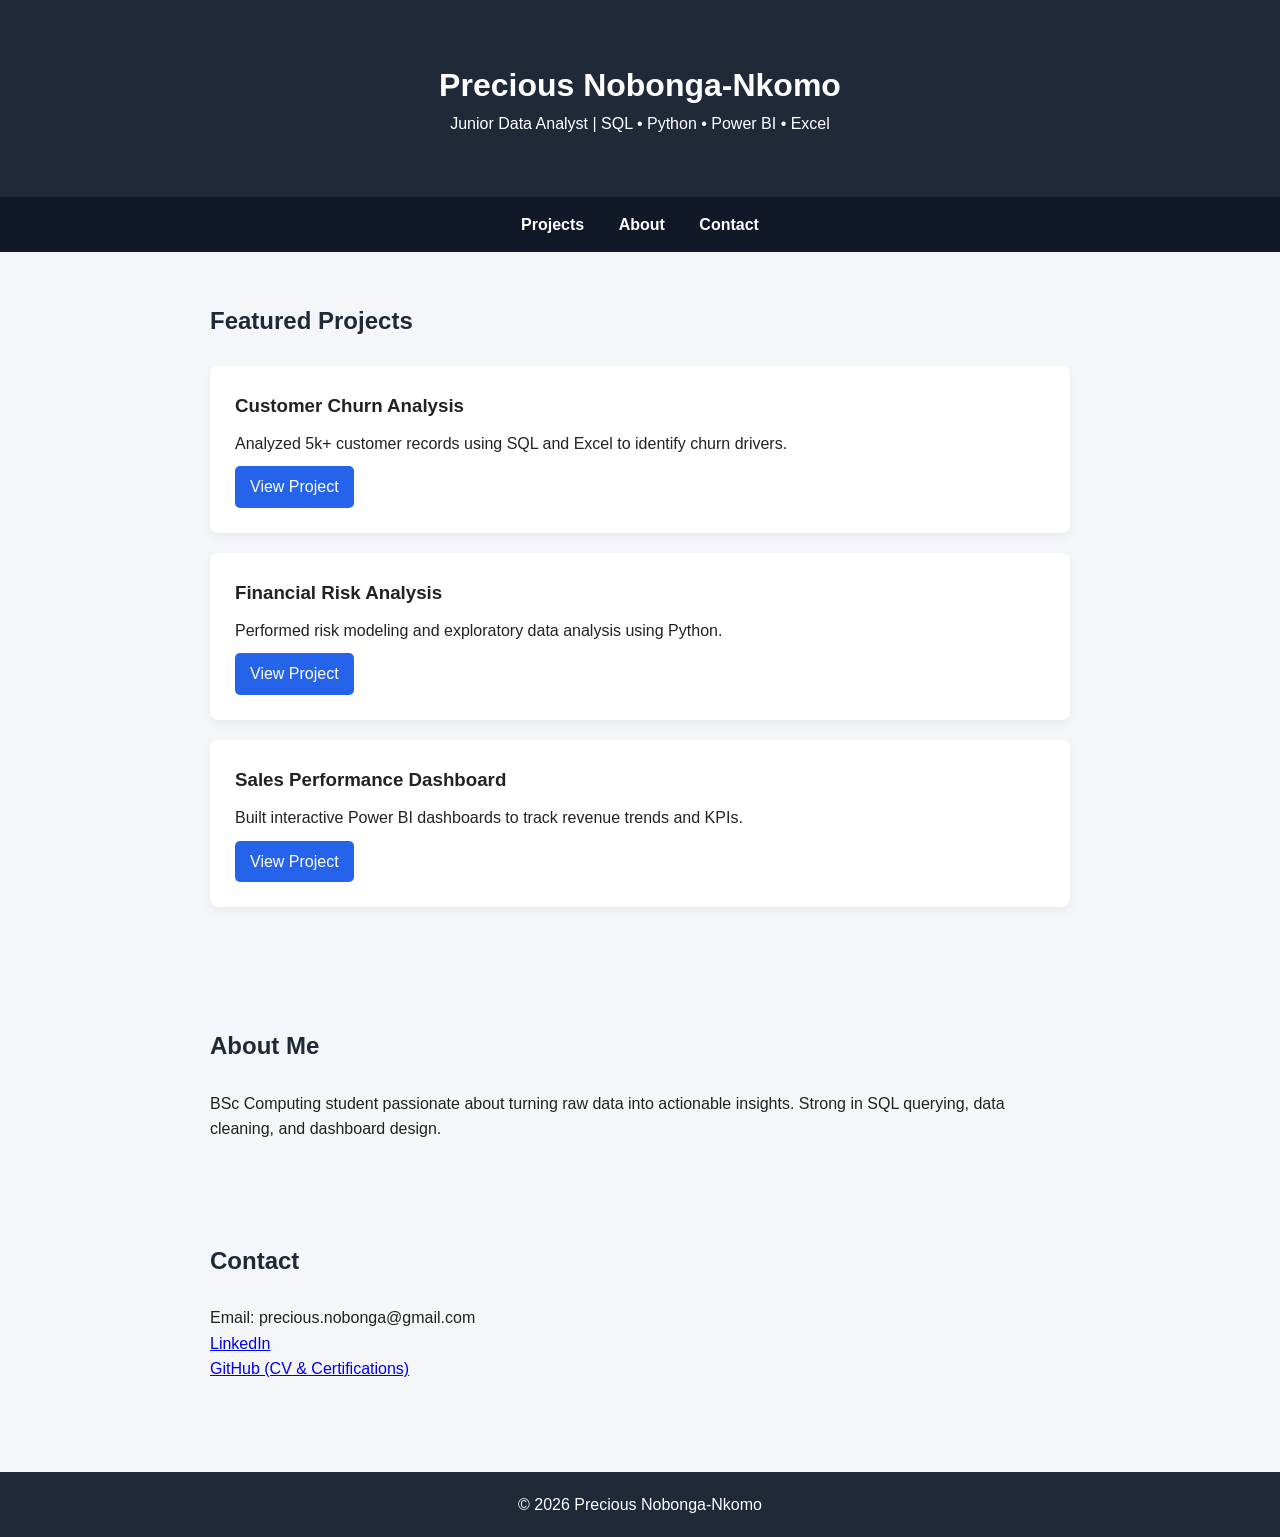
<file: index.html>
<!DOCTYPE html>
<html lang="en">
<head>
    <meta charset="UTF-8">
    <meta http-equiv="refresh" content="0; url=./Portfolio%20Website/" />
    <meta name="viewport" content="width=device-width, initial-scale=1.0">
    <title>Redirecting…</title>
</head>
<body>
    <p>Redirecting to portfolio… <a href="./Portfolio%20Website/">Click here if you are not redirected.</a></p>
</body>
</html>
</file>
<file: Portfolio Website/style.css>
* {
    margin: 0;
    padding: 0;
    box-sizing: border-box;
}

body {
    font-family: Arial, sans-serif;
    background: #f4f6f9;
    color: #222;
    line-height: 1.6;
}

header {
    background: #1f2937;
    color: white;
    padding: 60px 20px;
    text-align: center;
}

nav {
    background: #111827;
    padding: 15px;
    text-align: center;
}

nav a {
    color: white;
    margin: 0 15px;
    text-decoration: none;
    font-weight: bold;
}

nav a:hover {
    color: #60a5fa;
}

section {
    padding: 50px 20px;
    max-width: 900px;
    margin: auto;
}

h2 {
    margin-bottom: 25px;
    color: #1f2937;
}

.project {
    background: white;
    padding: 25px;
    margin-bottom: 20px;
    border-radius: 8px;
    box-shadow: 0 4px 10px rgba(0,0,0,0.05);
}

.project h3 {
    margin-bottom: 10px;
}

.project a {
    display: inline-block;
    margin-top: 10px;
    text-decoration: none;
    color: white;
    background: #2563eb;
    padding: 8px 15px;
    border-radius: 5px;
}

.project a:hover {
    background: #1d4ed8;
}

footer {
    background: #1f2937;
    color: white;
    text-align: center;
    padding: 20px;
    margin-top: 40px;
}
</file>
